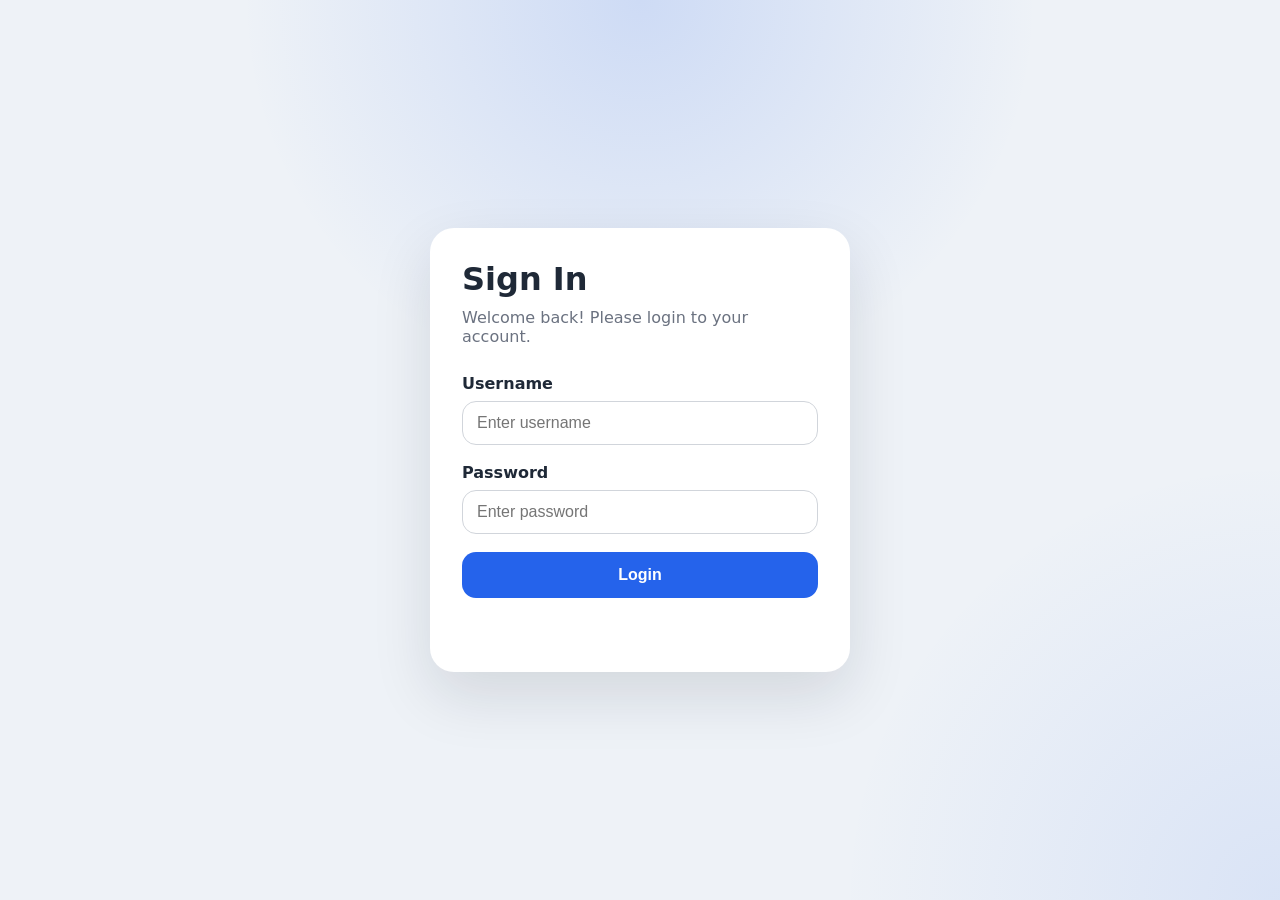
<file: index.html>
<!DOCTYPE html>
<html lang="en">
<head>
  <meta charset="UTF-8" />
  <meta name="viewport" content="width=device-width, initial-scale=1.0" />
  <title>Login Page</title>
  <link rel="stylesheet" href="styles.css" />
</head>
<body>
  <div class="login-page">
    <div class="login-card">
      <h1>Sign In</h1>
      <p>Welcome back! Please login to your account.</p>
      <form id="loginForm">
        <label for="username">Username</label>
        <input type="text" id="username" name="username" placeholder="Enter username" required />

        <label for="password">Password</label>
        <input type="password" id="password" name="password" placeholder="Enter password" required />

        <button type="submit">Login</button>
        <div class="message" id="message"></div>
      </form>
    </div>
  </div>
  <script src="script.js"></script>
</body>
</html>
</file>
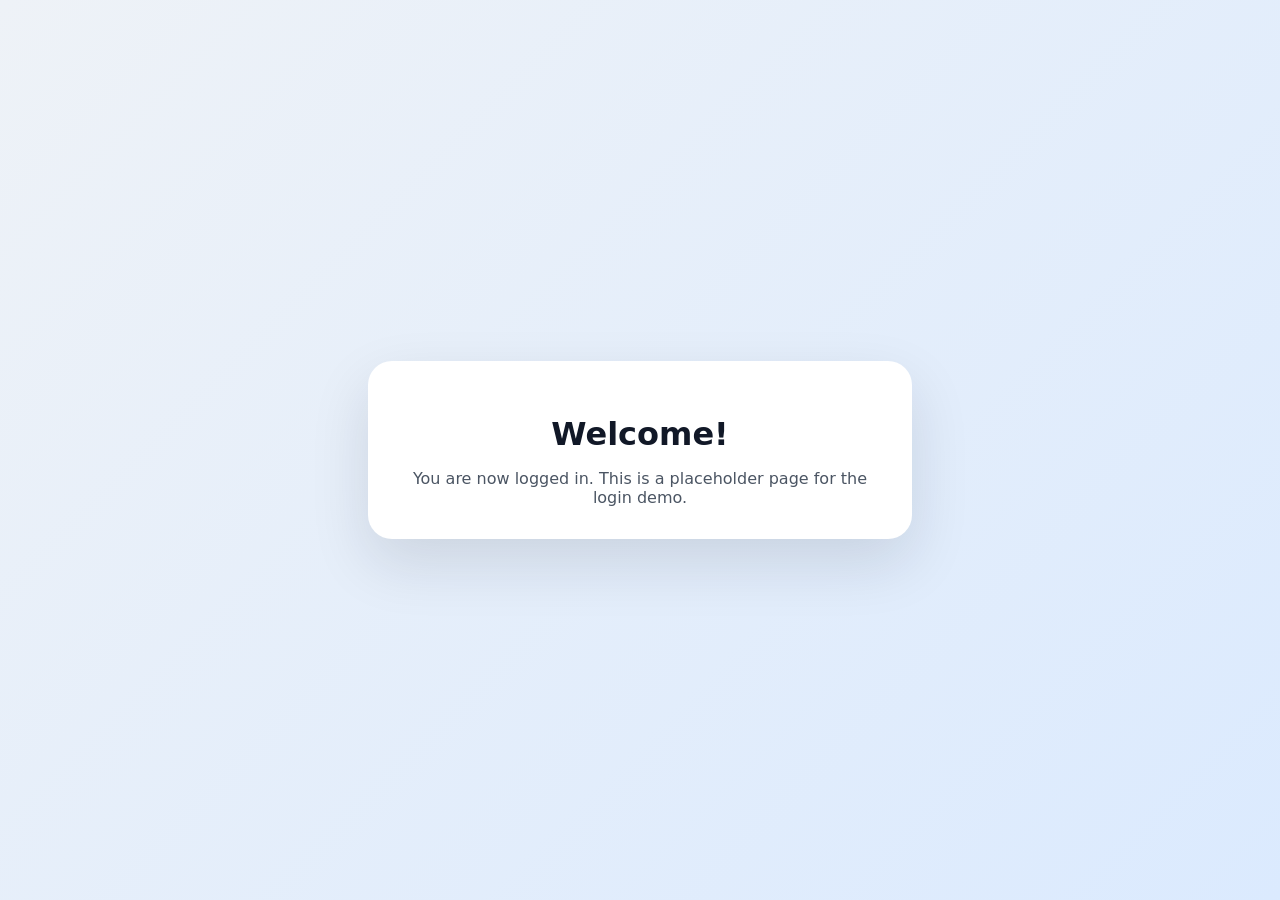
<file: welcome.html>
<!DOCTYPE html>
<html lang="en">
<head>
  <meta charset="UTF-8" />
  <meta name="viewport" content="width=device-width, initial-scale=1.0" />
  <title>Welcome</title>
  <style>
    body {
      margin: 0;
      min-height: 100vh;
      display: grid;
      place-items: center;
      font-family: Inter, system-ui, -apple-system, BlinkMacSystemFont, "Segoe UI", sans-serif;
      background: linear-gradient(135deg, #eef2f7 0%, #dbeafe 100%);
      color: #111827;
    }
    .container {
      text-align: center;
      max-width: 480px;
      padding: 32px;
      background: white;
      border-radius: 24px;
      box-shadow: 0 24px 60px rgba(15, 23, 42, 0.12);
    }
    h1 {
      margin-bottom: 16px;
    }
    p {
      margin: 0;
      color: #4b5563;
    }
  </style>
</head>
<body>
  <div class="container">
    <h1>Welcome!</h1>
    <p>You are now logged in. This is a placeholder page for the login demo.</p>
  </div>
</body>
</html>
</file>
<file: styles.css>
:root {
  --bg: #eef2f7;
  --card: #ffffff;
  --text: #1f2937;
  --muted: #6b7280;
  --primary: #2563eb;
  --primary-dark: #1d4ed8;
  --danger: #dc2626;
}

* {
  box-sizing: border-box;
}

body {
  margin: 0;
  min-height: 100vh;
  font-family: Inter, system-ui, -apple-system, BlinkMacSystemFont, "Segoe UI", sans-serif;
  color: var(--text);
  background: radial-gradient(circle at top, rgba(37, 99, 235, 0.16), transparent 36%),
    radial-gradient(circle at bottom right, rgba(37, 99, 235, 0.1), transparent 28%),
    var(--bg);
}

.login-page {
  display: grid;
  place-items: center;
  min-height: 100vh;
  padding: 24px;
}

.login-card {
  width: min(420px, 100%);
  padding: 32px;
  border-radius: 24px;
  background: var(--card);
  box-shadow: 0 24px 60px rgba(15, 23, 42, 0.12);
}

.login-card h1 {
  margin: 0 0 10px;
  font-size: 2rem;
}

.login-card p {
  margin: 0 0 28px;
  color: var(--muted);
}

.login-card label {
  display: block;
  margin-bottom: 8px;
  font-weight: 600;
}

.login-card input {
  width: 100%;
  padding: 12px 14px;
  margin-bottom: 18px;
  border: 1px solid #d1d5db;
  border-radius: 14px;
  font-size: 1rem;
  transition: border-color 0.2s ease;
}

.login-card input:focus {
  outline: none;
  border-color: rgba(37, 99, 235, 0.75);
  box-shadow: 0 0 0 4px rgba(37, 99, 235, 0.12);
}

.login-card button {
  width: 100%;
  padding: 14px 16px;
  border: none;
  border-radius: 14px;
  background: var(--primary);
  color: #fff;
  font-size: 1rem;
  font-weight: 700;
  cursor: pointer;
  transition: background 0.2s ease;
}

.login-card button:hover {
  background: var(--primary-dark);
}

.message {
  margin-top: 18px;
  min-height: 24px;
  font-size: 0.95rem;
}

.message.success {
  color: #16a34a;
}

.message.error {
  color: var(--danger);
}
</file>
